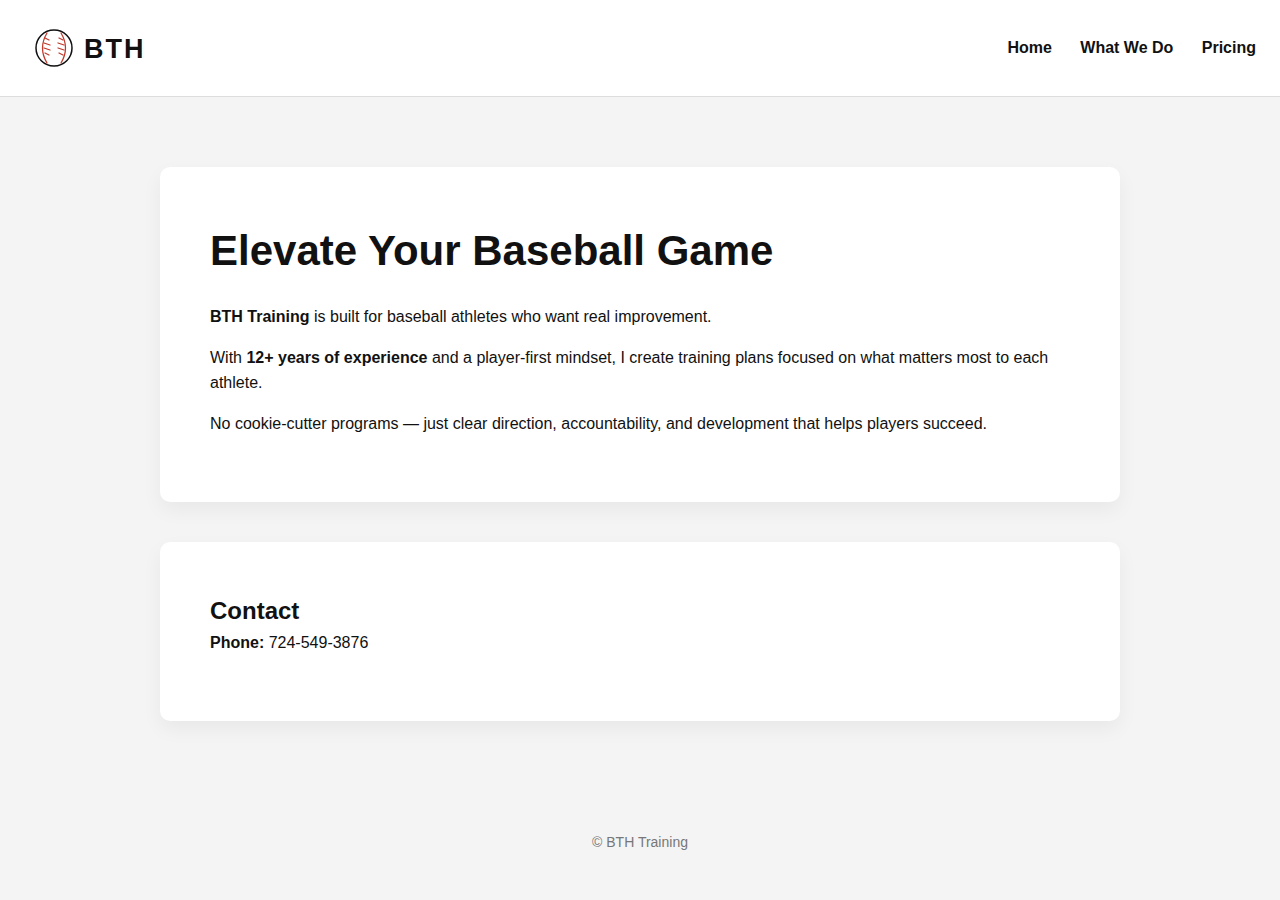
<file: index.html>
<!DOCTYPE html>
<html lang="en">
<head>
  <meta charset="UTF-8">
  <title>BTH Training</title>
  <link rel="stylesheet" href="style.css">
</head>
<body>

<header>
  <img src="logo.svg" alt="BTH Training Logo" height="60">
  <nav>
    <a href="index.html">Home</a>
    <a href="what-we-do.html">What We Do</a>
    <a href="pricing.html">Pricing</a>
  </nav>
</header>

<div class="container">
  <div class="section">
    <h1>Elevate Your Baseball Game</h1>
    <p>
      <strong>BTH Training</strong> is built for baseball athletes who want real improvement.
    </p>
    <p>
      With <strong>12+ years of experience</strong> and a player-first mindset,
      I create training plans focused on what matters most to each athlete.
    </p>
    <p>
      No cookie-cutter programs — just clear direction, accountability,
      and development that helps players succeed.
    </p>
  </div>

  <div class="section" style="margin-top:40px;">
    <h2>Contact</h2>
    <p><strong>Phone:</strong> 724-549-3876</p>
  </div>
</div>

<footer>
  © BTH Training
</footer>

</body>
</html>
</file>
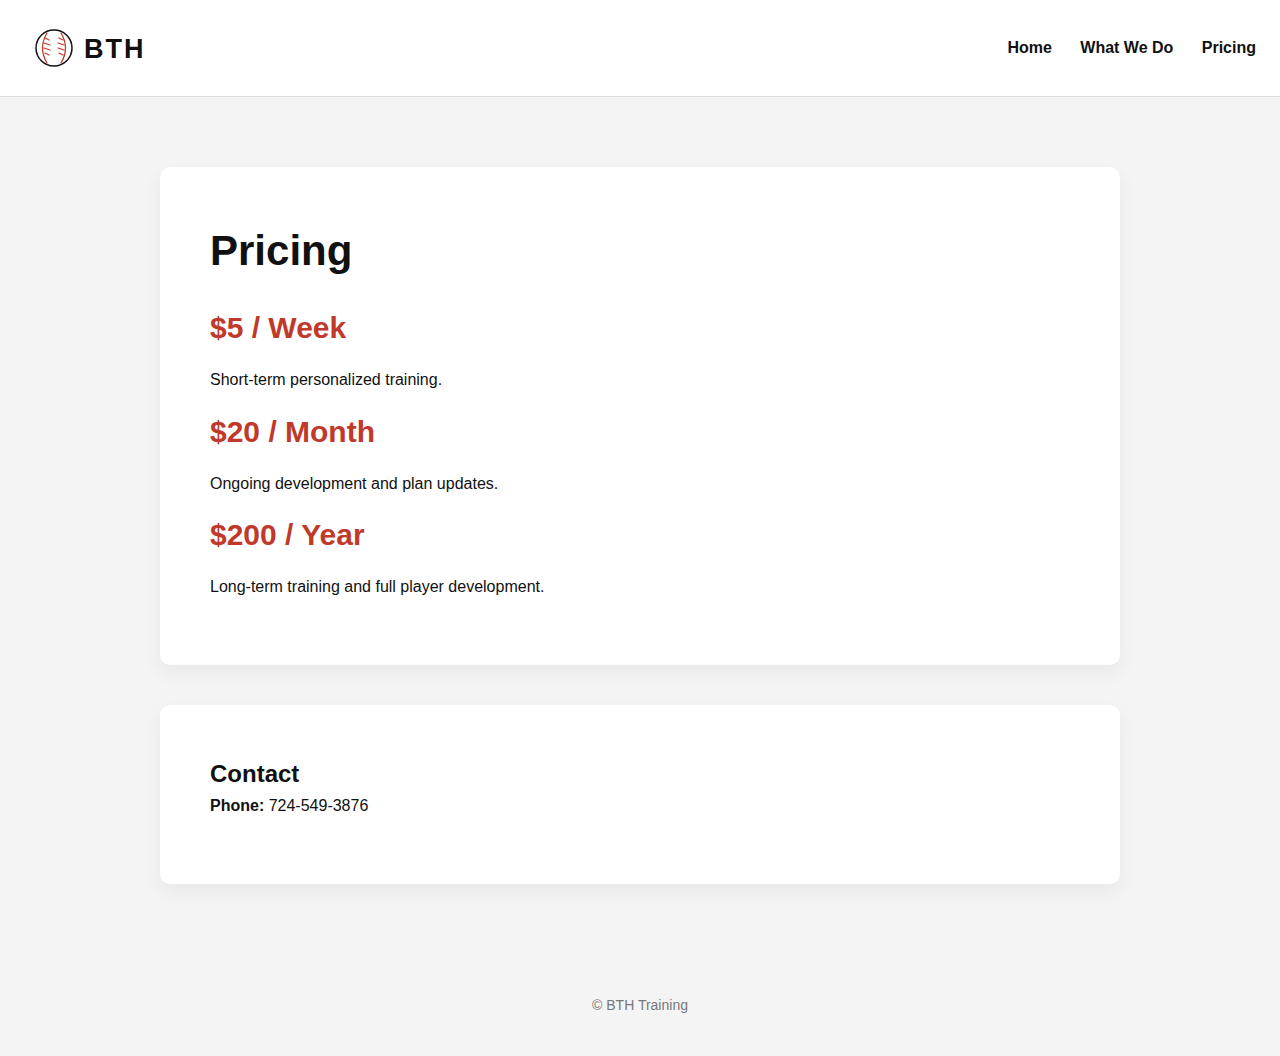
<file: pricing.html>
<!DOCTYPE html>
<html lang="en">
<head>
  <meta charset="UTF-8">
  <title>Pricing | BTH Training</title>
  <link rel="stylesheet" href="style.css">
</head>
<body>

<header>
  <img src="logo.svg" alt="BTH Training Logo" height="60">
  <nav>
    <a href="index.html">Home</a>
    <a href="what-we-do.html">What We Do</a>
    <a href="pricing.html">Pricing</a>
  </nav>
</header>

<div class="container">
  <div class="section">
    <h1>Pricing</h1>

    <p class="price">$5 / Week</p>
    <p>Short-term personalized training.</p>

    <p class="price">$20 / Month</p>
    <p>Ongoing development and plan updates.</p>

    <p class="price">$200 / Year</p>
    <p>Long-term training and full player development.</p>
  </div>

  <div class="section" style="margin-top:40px;">
    <h2>Contact</h2>
    <p><strong>Phone:</strong> 724-549-3876</p>
  </div>
</div>

<footer>
  © BTH Training
</footer>

</body>
</html>
</file>
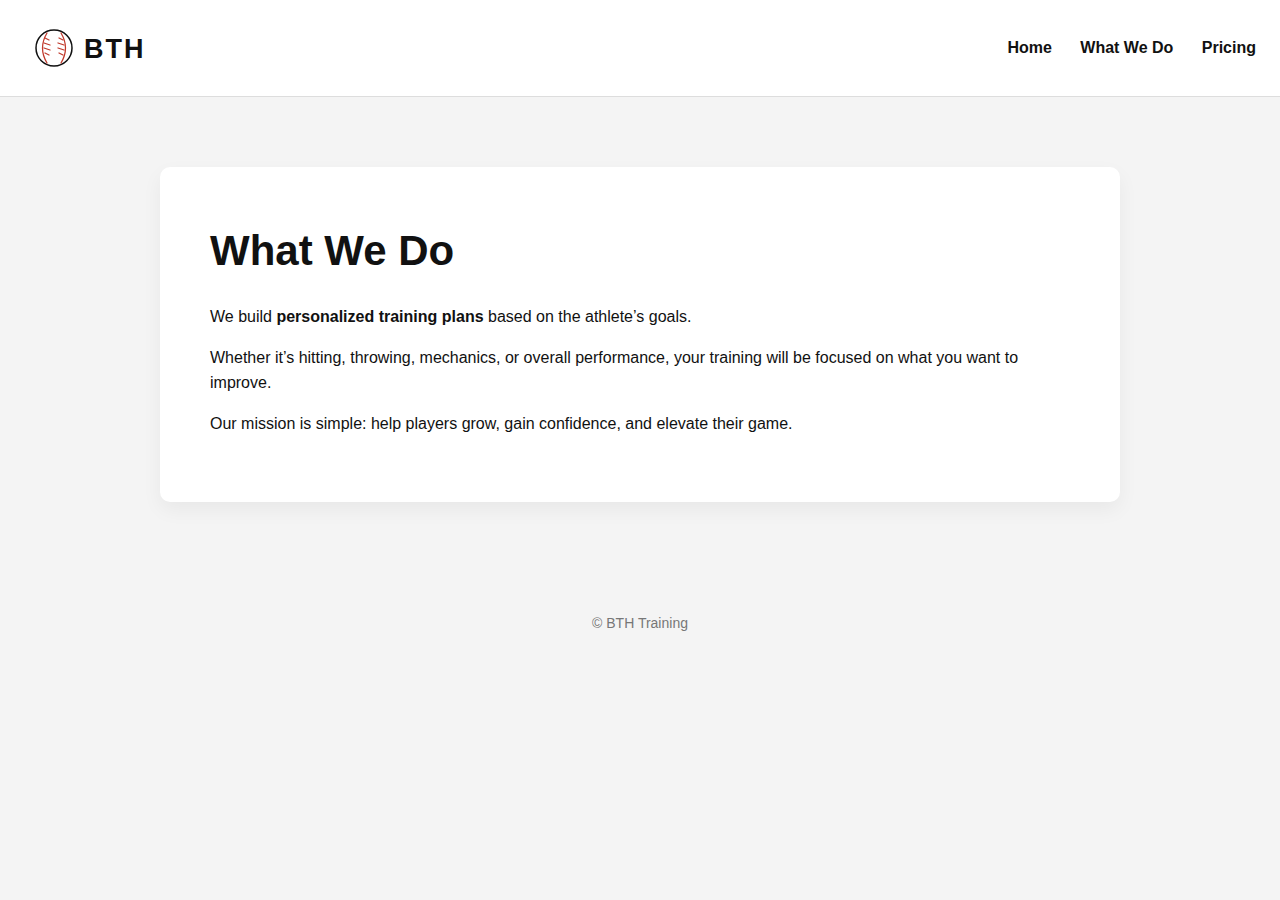
<file: what-we-do.html>
<!DOCTYPE html>
<html lang="en">
<head>
  <meta charset="UTF-8">
  <title>What We Do | BTH Training</title>
  <link rel="stylesheet" href="style.css">
</head>
<body>

<header>
  <img src="logo.svg" alt="BTH Training Logo" height="60">
  <nav>
    <a href="index.html">Home</a>
    <a href="what-we-do.html">What We Do</a>
    <a href="pricing.html">Pricing</a>
  </nav>
</header>

<div class="container">
  <div class="section">
    <h1>What We Do</h1>
    <p>
      We build <strong>personalized training plans</strong> based on the athlete’s goals.
    </p>
    <p>
      Whether it’s hitting, throwing, mechanics, or overall performance,
      your training will be focused on what you want to improve.
    </p>
    <p>
      Our mission is simple: help players grow, gain confidence,
      and elevate their game.
    </p>
  </div>
</div>

<footer>
  © BTH Training
</footer>

</body>
</html>
</file>
<file: style.css>
* {
  margin: 0;
  padding: 0;
  box-sizing: border-box;
  font-family: Arial, Helvetica, sans-serif;
}

body {
  background: #f4f4f4;
  color: #111;
  line-height: 1.6;
}

header {
  background: #ffffff;
  padding: 18px 24px;
  display: flex;
  justify-content: space-between;
  align-items: center;
  border-bottom: 1px solid #ddd;
}

nav a {
  margin-left: 24px;
  text-decoration: none;
  font-weight: 700;
  color: #111;
}

nav a:hover {
  color: #c0392b;
}

.container {
  max-width: 1000px;
  margin: 70px auto;
  padding: 0 20px;
}

.section {
  background: #ffffff;
  padding: 50px;
  border-radius: 10px;
  box-shadow: 0 8px 20px rgba(0,0,0,0.05);
}

.section h1 {
  font-size: 42px;
  margin-bottom: 20px;
}

.section p {
  margin-bottom: 15px;
}

.price {
  font-size: 30px;
  font-weight: 900;
  color: #c0392b;
}

footer {
  text-align: center;
  padding: 40px;
  font-size: 14px;
  color: #777;
}
</file>
